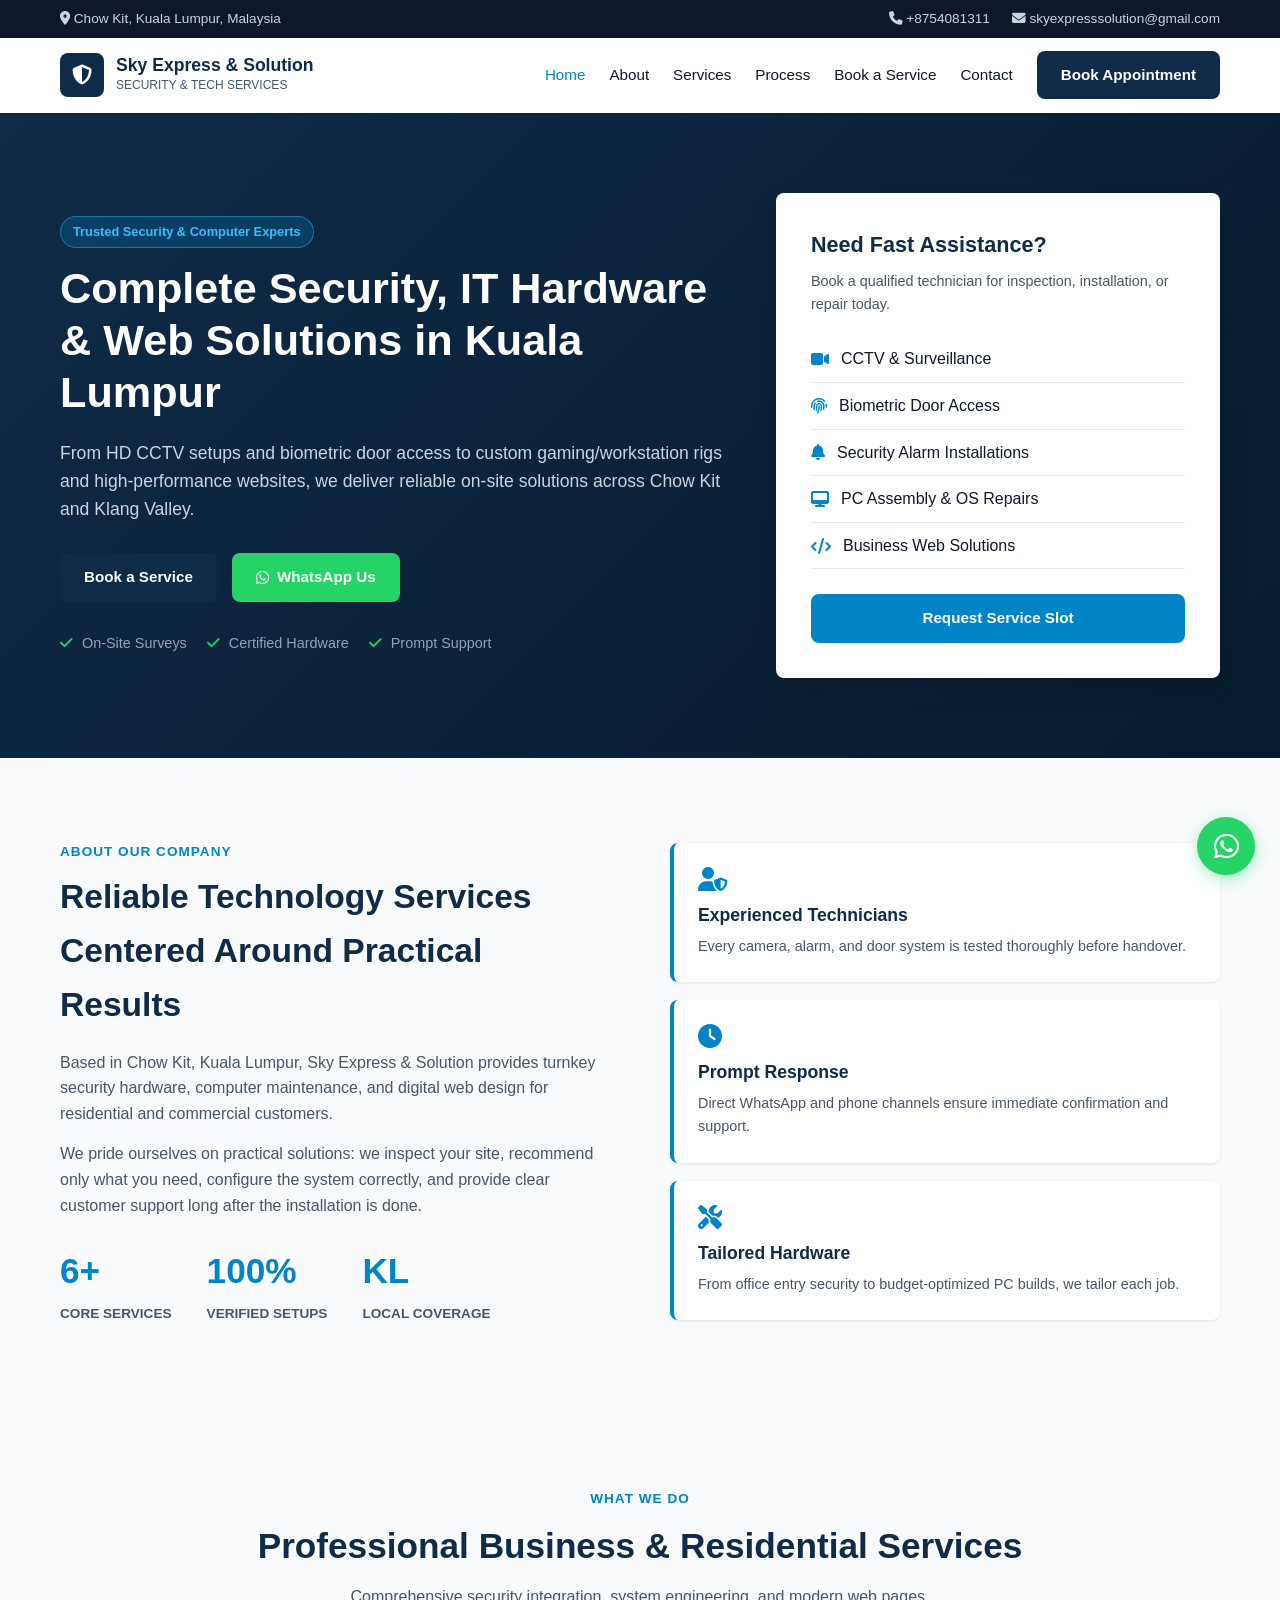
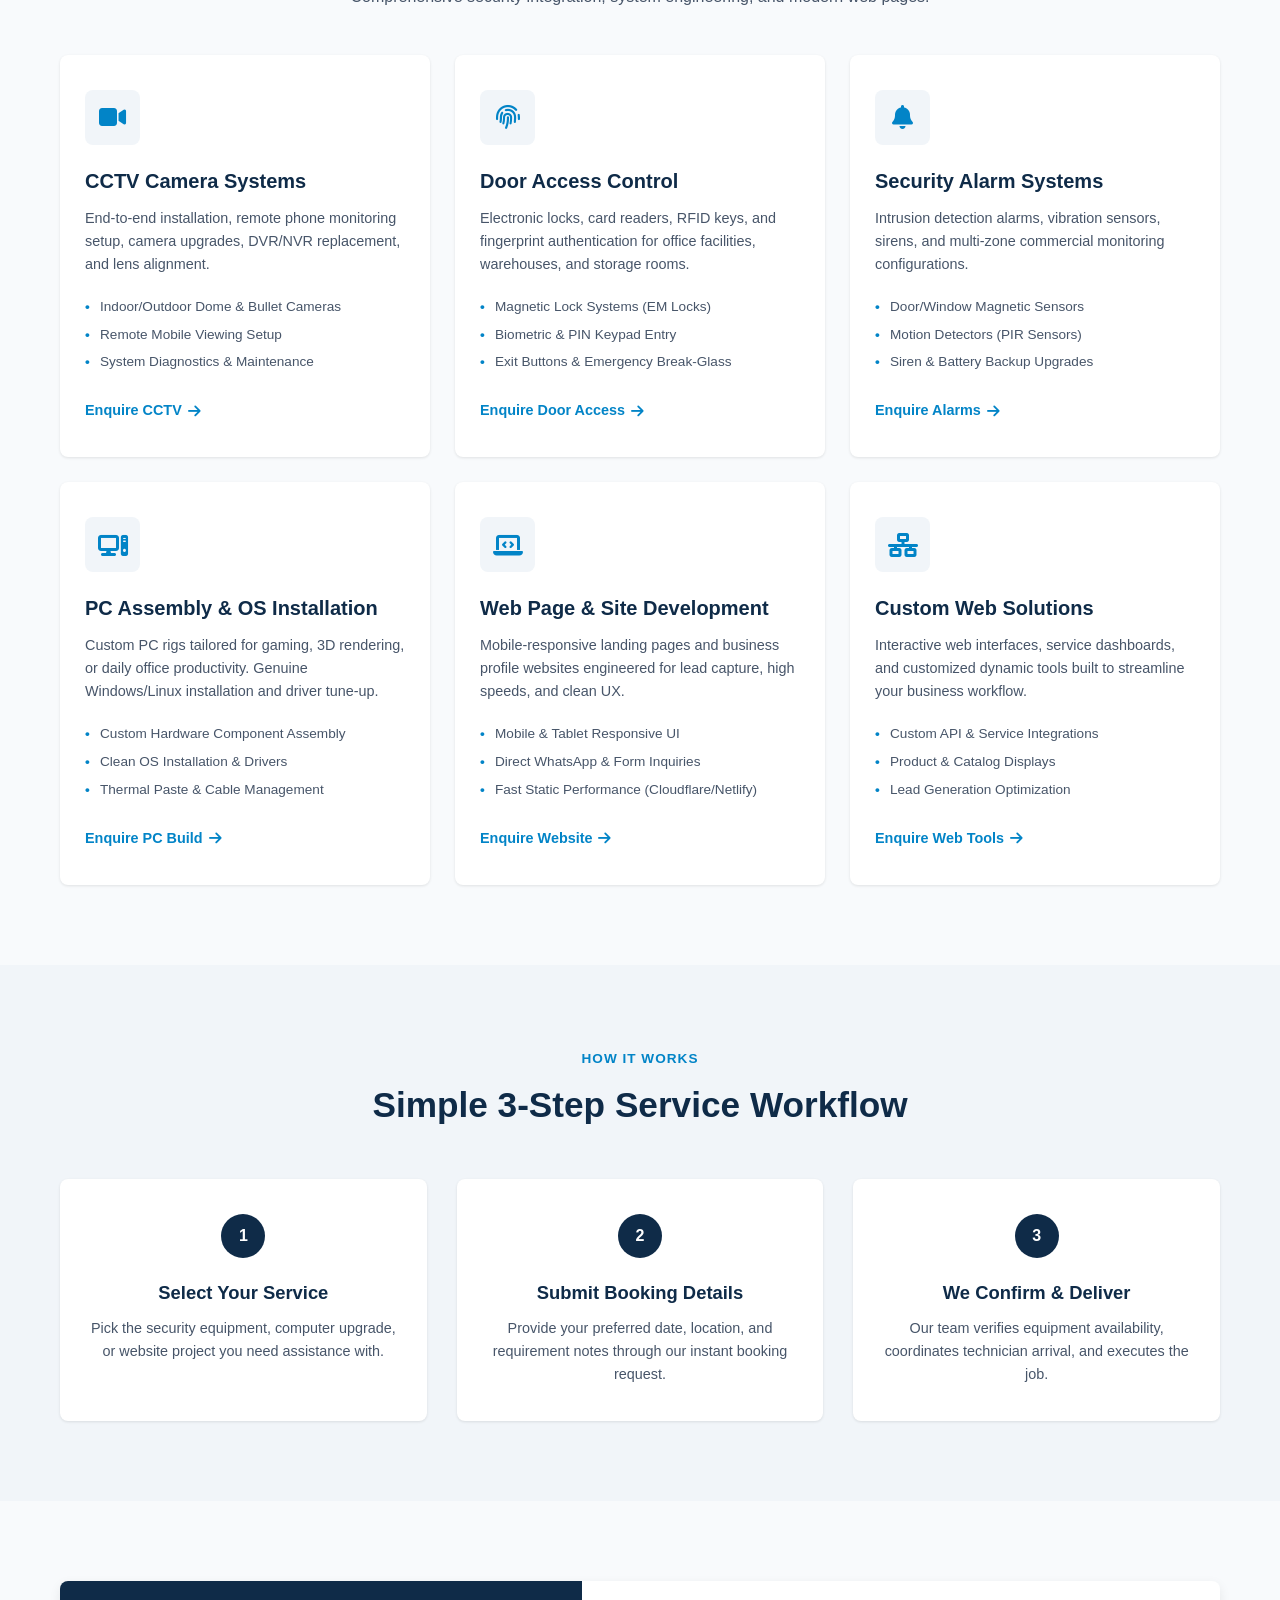
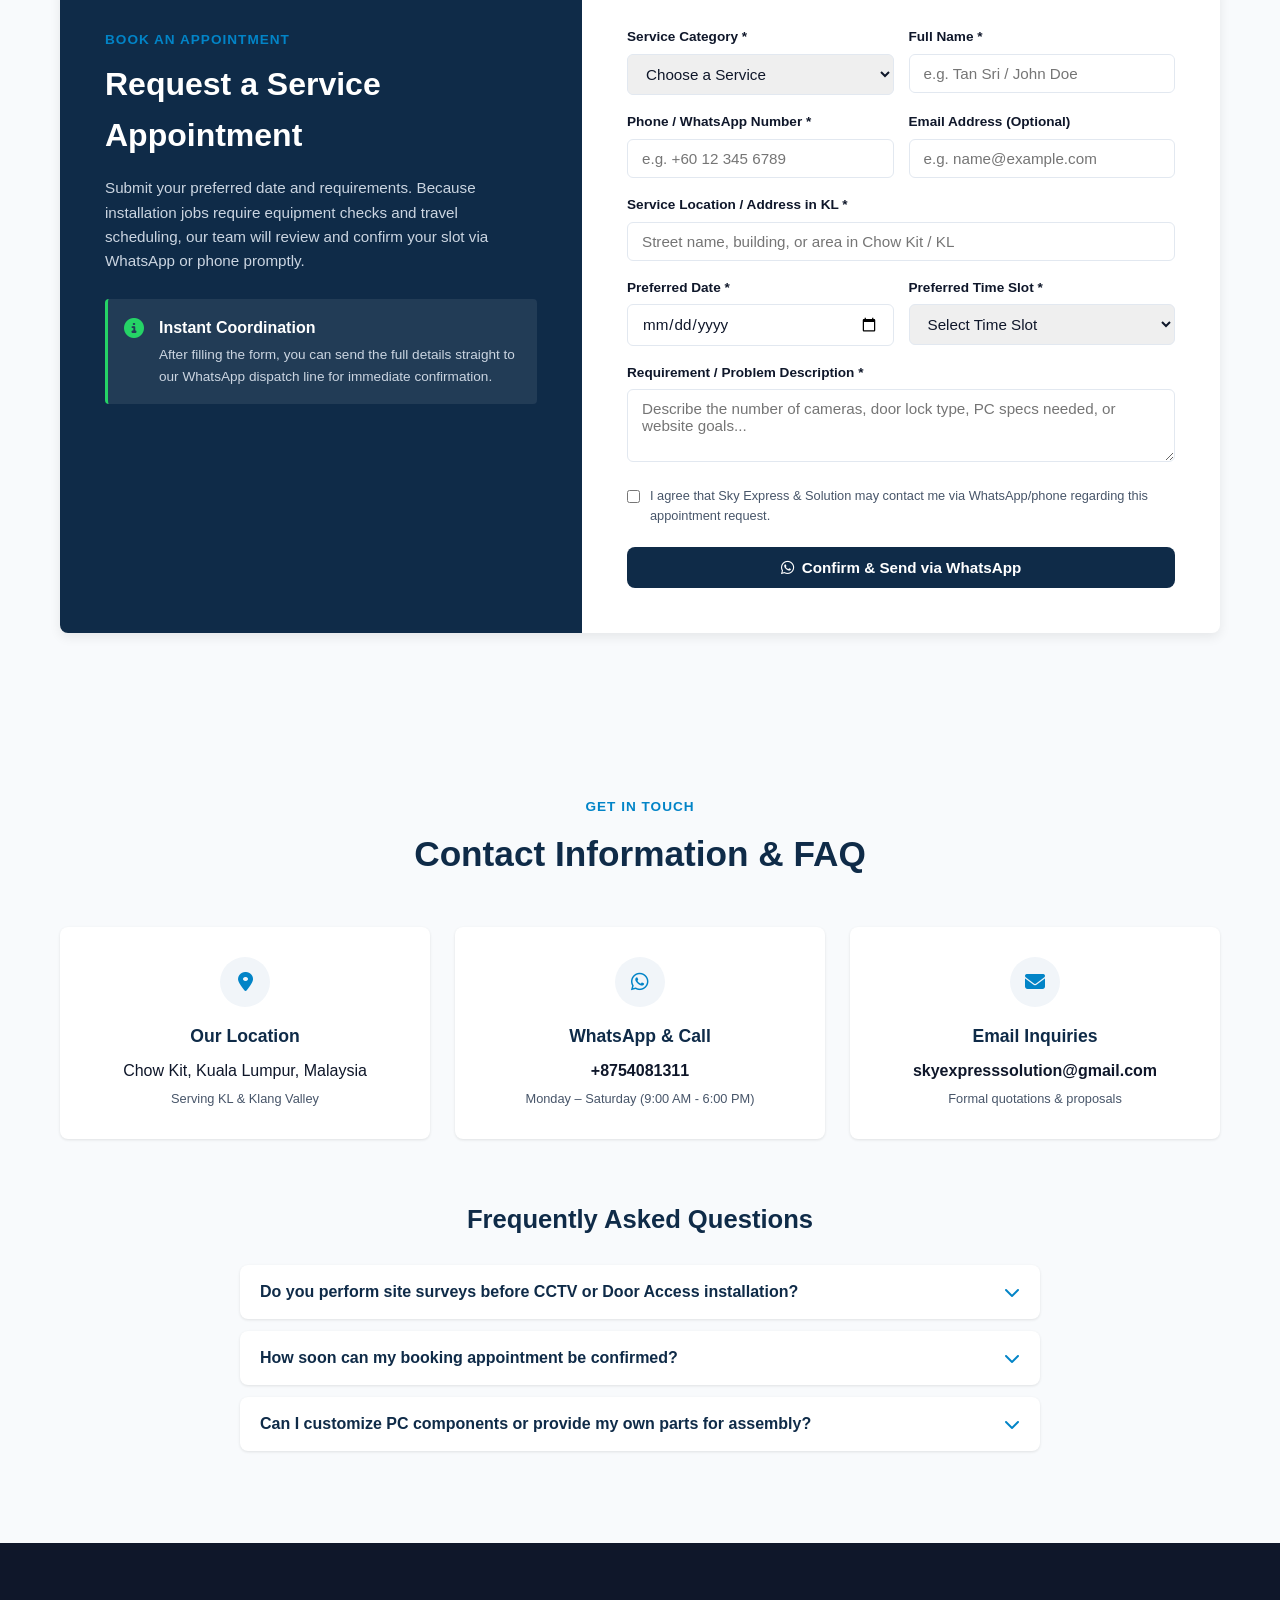
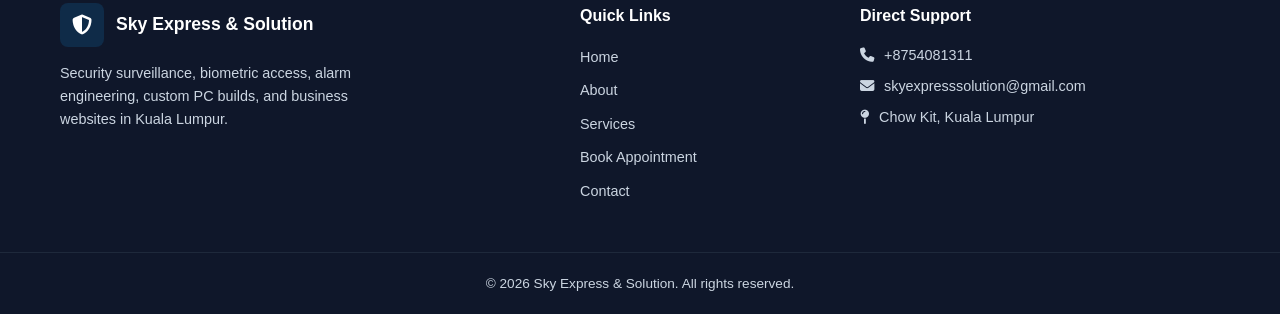
<file: index.html>
<!DOCTYPE html>
<html lang="en">
<head>
  <meta charset="UTF-8" />
  <meta name="viewport" content="width=device-width, initial-scale=1.0" />
  <title>Sky Express & Solution | Security, PC & Web Solutions in Kuala Lumpur</title>
  <meta name="description" content="Professional CCTV installation, door access systems, security alarms, PC assembly, and web development services in Chow Kit, Kuala Lumpur." />
  <link rel="stylesheet" href="assets/css/style.css" />
  <!-- Font Awesome Icons -->
  <link rel="stylesheet" href="https://cdnjs.cloudflare.com/ajax/libs/font-awesome/6.5.1/css/all.min.css" />
</head>
<body>

  <!-- Top Contact Bar -->
  <div class="top-bar">
    <div class="container top-bar-content">
      <span><i class="fa-solid fa-location-dot"></i> Chow Kit, Kuala Lumpur, Malaysia</span>
      <div class="top-links">
        <a href="tel:8754081311"><i class="fa-solid fa-phone"></i> +8754081311</a>
        <a href="mailto:skyexpresssolution@gmail.com"><i class="fa-solid fa-envelope"></i> skyexpresssolution@gmail.com</a>
      </div>
    </div>
  </div>

  <!-- Header / Navbar -->
  <header class="header">
    <div class="container nav-container">
      <a href="#home" class="logo">
        <span class="logo-mark"><i class="fa-solid fa-shield-halved"></i></span>
        <div class="logo-text">
          <span class="brand-title">Sky Express & Solution</span>
          <span class="brand-sub">Security & Tech Services</span>
        </div>
      </a>

      <button class="mobile-toggle" id="mobileToggle" aria-label="Toggle navigation">
        <i class="fa-solid fa-bars"></i>
      </button>

      <nav class="navbar" id="navbar">
        <a href="#home" class="nav-link active">Home</a>
        <a href="#about" class="nav-link">About</a>
        <a href="#services" class="nav-link">Services</a>
        <a href="#process" class="nav-link">Process</a>
        <a href="#booking" class="nav-link">Book a Service</a>
        <a href="#contact" class="nav-link">Contact</a>
        <a href="#booking" class="btn btn-primary header-btn">Book Appointment</a>
      </nav>
    </div>
  </header>

  <!-- Hero Section -->
  <section class="hero" id="home">
    <div class="container hero-grid">
      <div class="hero-content">
        <div class="badge">Trusted Security & Computer Experts</div>
        <h1>Complete Security, IT Hardware & Web Solutions in Kuala Lumpur</h1>
        <p>From HD CCTV setups and biometric door access to custom gaming/workstation rigs and high-performance websites, we deliver reliable on-site solutions across Chow Kit and Klang Valley.</p>
        <div class="hero-actions">
          <a href="#booking" class="btn btn-primary">Book a Service</a>
          <a href="https://wa.me/8754081311?text=Hi%20Sky%20Express%20%26%20Solution%2C%20I%20would%20like%20to%20enquire%20about%20your%20services." target="_blank" rel="noopener" class="btn btn-whatsapp">
            <i class="fa-brands fa-whatsapp"></i> WhatsApp Us
          </a>
        </div>
        <div class="trust-points">
          <span><i class="fa-solid fa-check"></i> On-Site Surveys</span>
          <span><i class="fa-solid fa-check"></i> Certified Hardware</span>
          <span><i class="fa-solid fa-check"></i> Prompt Support</span>
        </div>
      </div>
      <div class="hero-card">
        <div class="quick-card">
          <h3>Need Fast Assistance?</h3>
          <p>Book a qualified technician for inspection, installation, or repair today.</p>
          <ul class="quick-list">
            <li><i class="fa-solid fa-video"></i> CCTV & Surveillance</li>
            <li><i class="fa-solid fa-fingerprint"></i> Biometric Door Access</li>
            <li><i class="fa-solid fa-bell"></i> Security Alarm Installations</li>
            <li><i class="fa-solid fa-desktop"></i> PC Assembly & OS Repairs</li>
            <li><i class="fa-solid fa-code"></i> Business Web Solutions</li>
          </ul>
          <a href="#booking" class="btn btn-block btn-accent">Request Service Slot</a>
        </div>
      </div>
    </div>
  </section>

  <!-- About Section -->
  <section class="section about" id="about">
    <div class="container">
      <div class="about-grid">
        <div class="about-text">
          <span class="subheading">About Our Company</span>
          <h2>Reliable Technology Services Centered Around Practical Results</h2>
          <p>Based in Chow Kit, Kuala Lumpur, Sky Express & Solution provides turnkey security hardware, computer maintenance, and digital web design for residential and commercial customers.</p>
          <p>We pride ourselves on practical solutions: we inspect your site, recommend only what you need, configure the system correctly, and provide clear customer support long after the installation is done.</p>
          <div class="stats-row">
            <div class="stat-item">
              <span class="stat-number">6+</span>
              <span class="stat-label">Core Services</span>
            </div>
            <div class="stat-item">
              <span class="stat-number">100%</span>
              <span class="stat-label">Verified Setups</span>
            </div>
            <div class="stat-item">
              <span class="stat-number">KL</span>
              <span class="stat-label">Local Coverage</span>
            </div>
          </div>
        </div>
        <div class="about-highlights">
          <div class="highlight-card">
            <i class="fa-solid fa-user-shield"></i>
            <h4>Experienced Technicians</h4>
            <p>Every camera, alarm, and door system is tested thoroughly before handover.</p>
          </div>
          <div class="highlight-card">
            <i class="fa-solid fa-clock"></i>
            <h4>Prompt Response</h4>
            <p>Direct WhatsApp and phone channels ensure immediate confirmation and support.</p>
          </div>
          <div class="highlight-card">
            <i class="fa-solid fa-screwdriver-wrench"></i>
            <h4>Tailored Hardware</h4>
            <p>From office entry security to budget-optimized PC builds, we tailor each job.</p>
          </div>
        </div>
      </div>
    </div>
  </section>

  <!-- Services Section -->
  <section class="section services" id="services">
    <div class="container">
      <div class="section-header text-center">
        <span class="subheading">What We Do</span>
        <h2>Professional Business & Residential Services</h2>
        <p>Comprehensive security integration, system engineering, and modern web pages.</p>
      </div>

      <div class="services-grid">
        <!-- Service 1 -->
        <div class="service-card">
          <div class="service-icon"><i class="fa-solid fa-video"></i></div>
          <h3>CCTV Camera Systems</h3>
          <p>End-to-end installation, remote phone monitoring setup, camera upgrades, DVR/NVR replacement, and lens alignment.</p>
          <ul class="service-specs">
            <li>Indoor/Outdoor Dome & Bullet Cameras</li>
            <li>Remote Mobile Viewing Setup</li>
            <li>System Diagnostics & Maintenance</li>
          </ul>
          <a href="#booking" class="service-cta">Enquire CCTV <i class="fa-solid fa-arrow-right"></i></a>
        </div>

        <!-- Service 2 -->
        <div class="service-card">
          <div class="service-icon"><i class="fa-solid fa-fingerprint"></i></div>
          <h3>Door Access Control</h3>
          <p>Electronic locks, card readers, RFID keys, and fingerprint authentication for office facilities, warehouses, and storage rooms.</p>
          <ul class="service-specs">
            <li>Magnetic Lock Systems (EM Locks)</li>
            <li>Biometric & PIN Keypad Entry</li>
            <li>Exit Buttons & Emergency Break-Glass</li>
          </ul>
          <a href="#booking" class="service-cta">Enquire Door Access <i class="fa-solid fa-arrow-right"></i></a>
        </div>

        <!-- Service 3 -->
        <div class="service-card">
          <div class="service-icon"><i class="fa-solid fa-bell"></i></div>
          <h3>Security Alarm Systems</h3>
          <p>Intrusion detection alarms, vibration sensors, sirens, and multi-zone commercial monitoring configurations.</p>
          <ul class="service-specs">
            <li>Door/Window Magnetic Sensors</li>
            <li>Motion Detectors (PIR Sensors)</li>
            <li>Siren & Battery Backup Upgrades</li>
          </ul>
          <a href="#booking" class="service-cta">Enquire Alarms <i class="fa-solid fa-arrow-right"></i></a>
        </div>

        <!-- Service 4 -->
        <div class="service-card">
          <div class="service-icon"><i class="fa-solid fa-computer"></i></div>
          <h3>PC Assembly & OS Installation</h3>
          <p>Custom PC rigs tailored for gaming, 3D rendering, or daily office productivity. Genuine Windows/Linux installation and driver tune-up.</p>
          <ul class="service-specs">
            <li>Custom Hardware Component Assembly</li>
            <li>Clean OS Installation & Drivers</li>
            <li>Thermal Paste & Cable Management</li>
          </ul>
          <a href="#booking" class="service-cta">Enquire PC Build <i class="fa-solid fa-arrow-right"></i></a>
        </div>

        <!-- Service 5 -->
        <div class="service-card">
          <div class="service-icon"><i class="fa-solid fa-laptop-code"></i></div>
          <h3>Web Page & Site Development</h3>
          <p>Mobile-responsive landing pages and business profile websites engineered for lead capture, high speeds, and clean UX.</p>
          <ul class="service-specs">
            <li>Mobile & Tablet Responsive UI</li>
            <li>Direct WhatsApp & Form Inquiries</li>
            <li>Fast Static Performance (Cloudflare/Netlify)</li>
          </ul>
          <a href="#booking" class="service-cta">Enquire Website <i class="fa-solid fa-arrow-right"></i></a>
        </div>

        <!-- Service 6 -->
        <div class="service-card">
          <div class="service-icon"><i class="fa-solid fa-network-wired"></i></div>
          <h3>Custom Web Solutions</h3>
          <p>Interactive web interfaces, service dashboards, and customized dynamic tools built to streamline your business workflow.</p>
          <ul class="service-specs">
            <li>Custom API & Service Integrations</li>
            <li>Product & Catalog Displays</li>
            <li>Lead Generation Optimization</li>
          </ul>
          <a href="#booking" class="service-cta">Enquire Web Tools <i class="fa-solid fa-arrow-right"></i></a>
        </div>
      </div>
    </div>
  </section>

  <!-- Process Section -->
  <section class="section process" id="process">
    <div class="container">
      <div class="section-header text-center">
        <span class="subheading">How It Works</span>
        <h2>Simple 3-Step Service Workflow</h2>
      </div>
      <div class="process-steps">
        <div class="step-card">
          <div class="step-badge">1</div>
          <h4>Select Your Service</h4>
          <p>Pick the security equipment, computer upgrade, or website project you need assistance with.</p>
        </div>
        <div class="step-card">
          <div class="step-badge">2</div>
          <h4>Submit Booking Details</h4>
          <p>Provide your preferred date, location, and requirement notes through our instant booking request.</p>
        </div>
        <div class="step-card">
          <div class="step-badge">3</div>
          <h4>We Confirm & Deliver</h4>
          <p>Our team verifies equipment availability, coordinates technician arrival, and executes the job.</p>
        </div>
      </div>
    </div>
  </section>

  <!-- Booking Section -->
  <section class="section booking" id="booking">
    <div class="container">
      <div class="booking-wrapper">
        <div class="booking-info">
          <span class="subheading">Book An Appointment</span>
          <h2>Request a Service Appointment</h2>
          <p>Submit your preferred date and requirements. Because installation jobs require equipment checks and travel scheduling, our team will review and confirm your slot via WhatsApp or phone promptly.</p>
          
          <div class="booking-notice">
            <i class="fa-solid fa-circle-info"></i>
            <div>
              <strong>Instant Coordination</strong>
              <p>After filling the form, you can send the full details straight to our WhatsApp dispatch line for immediate confirmation.</p>
            </div>
          </div>
        </div>

        <div class="booking-form-box">
          <form id="serviceBookingForm">
            <div class="form-row">
              <div class="form-group">
                <label for="serviceSelect">Service Category *</label>
                <select id="serviceSelect" required>
                  <option value="" disabled selected>Choose a Service</option>
                  <option value="CCTV Camera Installation / Repair">CCTV Camera Installation / Repair</option>
                  <option value="Door Access Control System">Door Access Control System</option>
                  <option value="Security Alarm System">Security Alarm System</option>
                  <option value="PC Assembly & OS Installation">PC Assembly & OS Installation</option>
                  <option value="Web Page / Website Development">Web Page / Website Development</option>
                  <option value="Custom Web Solutions">Custom Web Solutions</option>
                </select>
              </div>
              <div class="form-group">
                <label for="customerName">Full Name *</label>
                <input type="text" id="customerName" placeholder="e.g. Tan Sri / John Doe" required />
              </div>
            </div>

            <div class="form-row">
              <div class="form-group">
                <label for="customerPhone">Phone / WhatsApp Number *</label>
                <input type="tel" id="customerPhone" placeholder="e.g. +60 12 345 6789" required />
              </div>
              <div class="form-group">
                <label for="customerEmail">Email Address (Optional)</label>
                <input type="email" id="customerEmail" placeholder="e.g. name@example.com" />
              </div>
            </div>

            <div class="form-group">
              <label for="serviceAddress">Service Location / Address in KL *</label>
              <input type="text" id="serviceAddress" placeholder="Street name, building, or area in Chow Kit / KL" required />
            </div>

            <div class="form-row">
              <div class="form-group">
                <label for="preferredDate">Preferred Date *</label>
                <input type="date" id="preferredDate" required />
              </div>
              <div class="form-group">
                <label for="preferredTime">Preferred Time Slot *</label>
                <select id="preferredTime" required>
                  <option value="" disabled selected>Select Time Slot</option>
                  <option value="Morning (09:00 AM - 12:00 PM)">Morning (09:00 AM - 12:00 PM)</option>
                  <option value="Afternoon (12:00 PM - 03:00 PM)">Afternoon (12:00 PM - 03:00 PM)</option>
                  <option value="Late Afternoon (03:00 PM - 06:00 PM)">Late Afternoon (03:00 PM - 06:00 PM)</option>
                </select>
              </div>
            </div>

            <div class="form-group">
              <label for="serviceNotes">Requirement / Problem Description *</label>
              <textarea id="serviceNotes" rows="3" placeholder="Describe the number of cameras, door lock type, PC specs needed, or website goals..." required></textarea>
            </div>

            <div class="form-checkbox">
              <input type="checkbox" id="consentCheck" required />
              <label for="consentCheck">I agree that Sky Express & Solution may contact me via WhatsApp/phone regarding this appointment request.</label>
            </div>

            <button type="submit" class="btn btn-primary btn-block">
              <i class="fa-brands fa-whatsapp"></i> Confirm & Send via WhatsApp
            </button>
          </form>
        </div>
      </div>
    </div>
  </section>

  <!-- Contact & FAQ Section -->
  <section class="section contact" id="contact">
    <div class="container">
      <div class="section-header text-center">
        <span class="subheading">Get In Touch</span>
        <h2>Contact Information & FAQ</h2>
      </div>

      <div class="contact-grid">
        <div class="contact-card">
          <div class="contact-icon"><i class="fa-solid fa-location-dot"></i></div>
          <h4>Our Location</h4>
          <p>Chow Kit, Kuala Lumpur, Malaysia</p>
          <span class="contact-note">Serving KL & Klang Valley</span>
        </div>

        <div class="contact-card">
          <div class="contact-icon"><i class="fa-brands fa-whatsapp"></i></div>
          <h4>WhatsApp & Call</h4>
          <p><a href="tel:8754081311">+8754081311</a></p>
          <span class="contact-note">Monday – Saturday (9:00 AM - 6:00 PM)</span>
        </div>

        <div class="contact-card">
          <div class="contact-icon"><i class="fa-solid fa-envelope"></i></div>
          <h4>Email Inquiries</h4>
          <p><a href="mailto:skyexpresssolution@gmail.com">skyexpresssolution@gmail.com</a></p>
          <span class="contact-note">Formal quotations & proposals</span>
        </div>
      </div>

      <!-- FAQ Accordion -->
      <div class="faq-container">
        <h3 class="text-center">Frequently Asked Questions</h3>
        <div class="accordion">
          <div class="accordion-item">
            <button class="accordion-header">
              <span>Do you perform site surveys before CCTV or Door Access installation?</span>
              <i class="fa-solid fa-chevron-down"></i>
            </button>
            <div class="accordion-body">
              <p>Yes. For commercial premises or complete residential security systems, we inspect the wiring layout, ceiling access, and camera angles before recommending hardware.</p>
            </div>
          </div>

          <div class="accordion-item">
            <button class="accordion-header">
              <span>How soon can my booking appointment be confirmed?</span>
              <i class="fa-solid fa-chevron-down"></i>
            </button>
            <div class="accordion-body">
              <p>Submitting the form triggers an instant WhatsApp draft. Once received, our team checks the technician schedule and confirms your slot within 1–2 hours during business hours.</p>
            </div>
          </div>

          <div class="accordion-item">
            <button class="accordion-header">
              <span>Can I customize PC components or provide my own parts for assembly?</span>
              <i class="fa-solid fa-chevron-down"></i>
            </button>
            <div class="accordion-body">
              <p>Yes. You can supply your own hardware for assembly and clean OS installation, or we can source and build the entire computer tailored to your budget.</p>
            </div>
          </div>
        </div>
      </div>
    </div>
  </section>

  <!-- Footer -->
  <footer class="footer">
    <div class="container footer-content">
      <div class="footer-brand">
        <div class="logo">
          <span class="logo-mark"><i class="fa-solid fa-shield-halved"></i></span>
          <span class="brand-title">Sky Express & Solution</span>
        </div>
        <p>Security surveillance, biometric access, alarm engineering, custom PC builds, and business websites in Kuala Lumpur.</p>
      </div>

      <div class="footer-links">
        <h5>Quick Links</h5>
        <ul>
          <li><a href="#home">Home</a></li>
          <li><a href="#about">About</a></li>
          <li><a href="#services">Services</a></li>
          <li><a href="#booking">Book Appointment</a></li>
          <li><a href="#contact">Contact</a></li>
        </ul>
      </div>

      <div class="footer-contact">
        <h5>Direct Support</h5>
        <p><i class="fa-solid fa-phone"></i> +8754081311</p>
        <p><i class="fa-solid fa-envelope"></i> skyexpresssolution@gmail.com</p>
        <p><i class="fa-solid fa-map-pin"></i> Chow Kit, Kuala Lumpur</p>
      </div>
    </div>
    <div class="footer-bottom text-center">
      <div class="container">
        <p>&copy; 2026 Sky Express & Solution. All rights reserved.</p>
      </div>
    </div>
  </footer>

  <!-- Floating WhatsApp CTA -->
  <a href="https://wa.me/8754081311?text=Hi%20Sky%20Express%20%26%20Solution%2C%20I%20would%20like%20to%20enquire%20about%20your%20services." 
     class="whatsapp-float" 
     target="_blank" 
     rel="noopener" 
     aria-label="Chat on WhatsApp">
    <i class="fa-brands fa-whatsapp"></i>
    <span class="float-tooltip">Chat with us</span>
  </a>

  <script src="assets/js/main.js"></script>
</body>
</html>
</file>
<file: assets/css/style.css>
:root {
  --primary: #0f2b48;
  --primary-light: #1a446c;
  --accent: #0284c7;
  --accent-hover: #0369a1;
  --whatsapp: #25d366;
  --whatsapp-hover: #1eb857;
  --dark: #0f172a;
  --light: #f8fafc;
  --white: #ffffff;
  --gray-100: #f1f5f9;
  --gray-200: #e2e8f0;
  --gray-600: #475569;
  --shadow-sm: 0 1px 3px rgba(0,0,0,0.1);
  --shadow-md: 0 4px 12px rgba(0,0,0,0.08);
  --shadow-lg: 0 10px 25px rgba(0,0,0,0.12);
  --transition: all 0.25s ease-in-out;
  --radius: 8px;
}

* {
  margin: 0;
  padding: 0;
  box-sizing: border-box;
}

html {
  scroll-behavior: smooth;
  font-family: -apple-system, BlinkMacSystemFont, "Segoe UI", Roboto, Oxygen, Ubuntu, Cantarell, sans-serif;
  color: var(--dark);
  background-color: var(--light);
}

body {
  line-height: 1.6;
}

.container {
  max-width: 1200px;
  margin: 0 auto;
  padding: 0 20px;
}

/* Utilities */
.text-center { text-align: center; }
.subheading {
  color: var(--accent);
  text-transform: uppercase;
  font-weight: 700;
  letter-spacing: 1px;
  font-size: 0.85rem;
  display: inline-block;
  margin-bottom: 8px;
}
.section { padding: 80px 0; }
.section-header { margin-bottom: 45px; }
.section-header h2 { font-size: 2.2rem; color: var(--primary); margin-bottom: 10px; }
.section-header p { color: var(--gray-600); max-width: 600px; margin: 0 auto; }

/* Buttons */
.btn {
  display: inline-flex;
  align-items: center;
  justify-content: center;
  gap: 8px;
  padding: 12px 24px;
  border-radius: var(--radius);
  font-weight: 600;
  font-size: 0.95rem;
  text-decoration: none;
  cursor: pointer;
  border: none;
  transition: var(--transition);
}
.btn-primary { background-color: var(--primary); color: var(--white); }
.btn-primary:hover { background-color: var(--primary-light); }
.btn-accent { background-color: var(--accent); color: var(--white); }
.btn-accent:hover { background-color: var(--accent-hover); }
.btn-whatsapp { background-color: var(--whatsapp); color: var(--white); }
.btn-whatsapp:hover { background-color: var(--whatsapp-hover); }
.btn-block { width: 100%; }

/* Top Bar */
.top-bar {
  background: var(--dark);
  color: #cbd5e1;
  font-size: 0.85rem;
  padding: 8px 0;
}
.top-bar-content {
  display: flex;
  justify-content: space-between;
  align-items: center;
}
.top-links a {
  color: inherit;
  text-decoration: none;
  margin-left: 18px;
  transition: var(--transition);
}
.top-links a:hover { color: var(--white); }

/* Header & Nav */
.header {
  position: sticky;
  top: 0;
  background: var(--white);
  box-shadow: var(--shadow-sm);
  z-index: 1000;
}
.nav-container {
  display: flex;
  justify-content: space-between;
  align-items: center;
  height: 75px;
}
.logo {
  display: flex;
  align-items: center;
  gap: 12px;
  text-decoration: none;
}
.logo-mark {
  background: var(--primary);
  color: var(--white);
  width: 44px;
  height: 44px;
  border-radius: var(--radius);
  display: flex;
  align-items: center;
  justify-content: center;
  font-size: 1.25rem;
}
.logo-text { display: flex; flex-direction: column; }
.brand-title { font-size: 1.1rem; font-weight: 800; color: var(--primary); line-height: 1.2; }
.brand-sub { font-size: 0.75rem; color: var(--gray-600); text-transform: uppercase; }
.navbar { display: flex; align-items: center; gap: 24px; }
.nav-link {
  text-decoration: none;
  color: var(--dark);
  font-weight: 500;
  font-size: 0.95rem;
  transition: var(--transition);
}
.nav-link:hover, .nav-link.active { color: var(--accent); }
.mobile-toggle { display: none; background: none; border: none; font-size: 1.4rem; cursor: pointer; color: var(--dark); }

/* Hero */
.hero {
  padding: 80px 0;
  background: linear-gradient(135deg, #0f2b48 0%, #081a2d 100%);
  color: var(--white);
}
.hero-grid {
  display: grid;
  grid-template-columns: 1.2fr 0.8fr;
  gap: 50px;
  align-items: center;
}
.badge {
  display: inline-block;
  background: rgba(2, 132, 199, 0.25);
  color: #38bdf8;
  border: 1px solid rgba(56, 189, 248, 0.4);
  padding: 5px 12px;
  border-radius: 20px;
  font-size: 0.8rem;
  font-weight: 600;
  margin-bottom: 15px;
}
.hero h1 { font-size: 2.7rem; line-height: 1.2; margin-bottom: 20px; }
.hero p { color: #cbd5e1; font-size: 1.1rem; margin-bottom: 30px; }
.hero-actions { display: flex; gap: 15px; margin-bottom: 30px; flex-wrap: wrap; }
.trust-points { display: flex; gap: 20px; color: #94a3b8; font-size: 0.9rem; flex-wrap: wrap; }
.trust-points span i { color: var(--whatsapp); margin-right: 5px; }

.quick-card {
  background: var(--white);
  color: var(--dark);
  padding: 35px;
  border-radius: var(--radius);
  box-shadow: var(--shadow-lg);
}
.quick-card h3 { font-size: 1.35rem; color: var(--primary); margin-bottom: 8px; }
.quick-card p { color: var(--gray-600); font-size: 0.9rem; margin-bottom: 20px; }
.quick-list { list-style: none; margin-bottom: 25px; }
.quick-list li {
  padding: 10px 0;
  border-bottom: 1px solid var(--gray-200);
  font-weight: 500;
  display: flex;
  align-items: center;
  gap: 12px;
}
.quick-list li i { color: var(--accent); }

/* About Section */
.about-grid { display: grid; grid-template-columns: 1fr 1fr; gap: 60px; align-items: center; }
.about-text h2 { font-size: 2.1rem; color: var(--primary); margin-bottom: 18px; }
.about-text p { color: var(--gray-600); margin-bottom: 15px; }
.stats-row { display: flex; gap: 35px; margin-top: 25px; }
.stat-number { font-size: 2.2rem; font-weight: 800; color: var(--accent); display: block; }
.stat-label { font-size: 0.85rem; color: var(--gray-600); text-transform: uppercase; font-weight: 600; }
.about-highlights { display: flex; flex-direction: column; gap: 18px; }
.highlight-card {
  background: var(--white);
  padding: 24px;
  border-radius: var(--radius);
  border-left: 4px solid var(--accent);
  box-shadow: var(--shadow-sm);
}
.highlight-card i { font-size: 1.5rem; color: var(--accent); margin-bottom: 10px; }
.highlight-card h4 { color: var(--primary); font-size: 1.1rem; margin-bottom: 6px; }
.highlight-card p { color: var(--gray-600); font-size: 0.9rem; }

/* Services */
.services-grid { display: grid; grid-template-columns: repeat(auto-fit, minmax(320px, 1fr)); gap: 25px; }
.service-card {
  background: var(--white);
  padding: 35px 25px;
  border-radius: var(--radius);
  box-shadow: var(--shadow-sm);
  transition: var(--transition);
  display: flex;
  flex-direction: column;
}
.service-card:hover { transform: translateY(-5px); box-shadow: var(--shadow-md); }
.service-icon {
  width: 55px;
  height: 55px;
  background: var(--gray-100);
  color: var(--accent);
  border-radius: var(--radius);
  display: flex;
  align-items: center;
  justify-content: center;
  font-size: 1.5rem;
  margin-bottom: 20px;
}
.service-card h3 { font-size: 1.25rem; color: var(--primary); margin-bottom: 10px; }
.service-card p { color: var(--gray-600); font-size: 0.9rem; margin-bottom: 20px; flex-grow: 1; }
.service-specs { list-style: none; margin-bottom: 20px; font-size: 0.85rem; color: var(--gray-600); }
.service-specs li { margin-bottom: 6px; position: relative; padding-left: 15px; }
.service-specs li::before { content: "•"; color: var(--accent); position: absolute; left: 0; font-weight: bold; }
.service-cta {
  color: var(--accent);
  font-weight: 600;
  text-decoration: none;
  font-size: 0.9rem;
  display: inline-flex;
  align-items: center;
  gap: 6px;
  transition: var(--transition);
}
.service-cta:hover { color: var(--accent-hover); gap: 10px; }

/* Process */
.process { background: var(--gray-100); }
.process-steps { display: grid; grid-template-columns: repeat(3, 1fr); gap: 30px; }
.step-card {
  background: var(--white);
  padding: 35px 25px;
  border-radius: var(--radius);
  text-align: center;
  position: relative;
  box-shadow: var(--shadow-sm);
}
.step-badge {
  width: 44px;
  height: 44px;
  border-radius: 50%;
  background: var(--primary);
  color: var(--white);
  font-weight: 700;
  display: flex;
  align-items: center;
  justify-content: center;
  margin: 0 auto 20px;
}
.step-card h4 { color: var(--primary); font-size: 1.15rem; margin-bottom: 10px; }
.step-card p { color: var(--gray-600); font-size: 0.9rem; }

/* Booking Section */
.booking-wrapper {
  background: var(--white);
  border-radius: var(--radius);
  box-shadow: var(--shadow-md);
  display: grid;
  grid-template-columns: 0.9fr 1.1fr;
  overflow: hidden;
}
.booking-info {
  background: var(--primary);
  color: var(--white);
  padding: 45px;
}
.booking-info h2 { font-size: 2rem; margin-bottom: 15px; }
.booking-info p { color: #cbd5e1; font-size: 0.95rem; margin-bottom: 25px; }
.booking-notice {
  background: rgba(255, 255, 255, 0.08);
  border-left: 3px solid var(--whatsapp);
  padding: 16px;
  border-radius: 4px;
  display: flex;
  gap: 15px;
  align-items: flex-start;
}
.booking-notice i { color: var(--whatsapp); font-size: 1.25rem; margin-top: 3px; }
.booking-notice strong { display: block; margin-bottom: 4px; }
.booking-notice p { margin-bottom: 0; font-size: 0.85rem; color: #cbd5e1; }

.booking-form-box { padding: 45px; }
.form-row { display: grid; grid-template-columns: 1fr 1fr; gap: 15px; }
.form-group { margin-bottom: 16px; }
.form-group label { display: block; font-size: 0.85rem; font-weight: 600; color: var(--dark); margin-bottom: 6px; }
.form-group input, .form-group select, .form-group textarea {
  width: 100%;
  padding: 10px 14px;
  border: 1px solid var(--gray-200);
  border-radius: 6px;
  font-size: 0.95rem;
  color: var(--dark);
  outline: none;
  font-family: inherit;
  transition: var(--transition);
}
.form-group input:focus, .form-group select:focus, .form-group textarea:focus {
  border-color: var(--accent);
  box-shadow: 0 0 0 3px rgba(2, 132, 199, 0.15);
}
.form-checkbox { display: flex; gap: 10px; align-items: flex-start; margin-bottom: 20px; }
.form-checkbox input { margin-top: 4px; }
.form-checkbox label { font-size: 0.8rem; color: var(--gray-600); }

/* Contact & FAQ */
.contact-grid { display: grid; grid-template-columns: repeat(3, 1fr); gap: 25px; margin-bottom: 60px; }
.contact-card {
  background: var(--white);
  padding: 30px 20px;
  border-radius: var(--radius);
  text-align: center;
  box-shadow: var(--shadow-sm);
}
.contact-icon {
  width: 50px;
  height: 50px;
  background: var(--gray-100);
  color: var(--accent);
  border-radius: 50%;
  display: flex;
  align-items: center;
  justify-content: center;
  font-size: 1.25rem;
  margin: 0 auto 15px;
}
.contact-card h4 { color: var(--primary); margin-bottom: 8px; font-size: 1.1rem; }
.contact-card p a { color: var(--dark); text-decoration: none; font-weight: 600; }
.contact-note { display: block; font-size: 0.8rem; color: var(--gray-600); margin-top: 5px; }

/* FAQ */
.faq-container { max-width: 800px; margin: 0 auto; }
.faq-container h3 { font-size: 1.6rem; color: var(--primary); margin-bottom: 25px; }
.accordion-item {
  background: var(--white);
  border-radius: var(--radius);
  margin-bottom: 12px;
  box-shadow: var(--shadow-sm);
  overflow: hidden;
}
.accordion-header {
  width: 100%;
  text-align: left;
  background: none;
  border: none;
  padding: 18px 20px;
  font-size: 1rem;
  font-weight: 600;
  color: var(--primary);
  display: flex;
  justify-content: space-between;
  align-items: center;
  cursor: pointer;
}
.accordion-header i { transition: transform 0.25s ease; color: var(--accent); }
.accordion-header.active i { transform: rotate(180deg); }
.accordion-body {
  max-height: 0;
  overflow: hidden;
  transition: max-height 0.3s ease;
  padding: 0 20px;
}
.accordion-body p { padding-bottom: 18px; color: var(--gray-600); font-size: 0.95rem; }

/* Footer */
.footer { background: var(--dark); color: #cbd5e1; padding: 60px 0 0; }
.footer-content { display: grid; grid-template-columns: 2fr 1fr 1.5fr; gap: 40px; padding-bottom: 40px; }
.footer-brand .logo { margin-bottom: 15px; }
.footer-brand .brand-title { color: var(--white); }
.footer-brand p { font-size: 0.9rem; max-width: 320px; }
.footer-links h5, .footer-contact h5 { color: var(--white); font-size: 1rem; margin-bottom: 15px; }
.footer-links ul { list-style: none; }
.footer-links li { margin-bottom: 8px; }
.footer-links a { color: inherit; text-decoration: none; font-size: 0.9rem; transition: var(--transition); }
.footer-links a:hover { color: var(--white); }
.footer-contact p { font-size: 0.9rem; margin-bottom: 8px; display: flex; align-items: center; gap: 10px; }
.footer-bottom { border-top: 1px solid #1e293b; padding: 20px 0; font-size: 0.85rem; }

/* WhatsApp Floating Button */
.whatsapp-float {
  position: fixed;
  bottom: 25px;
  right: 25px;
  background-color: var(--whatsapp);
  color: var(--white);
  width: 58px;
  height: 58px;
  border-radius: 50%;
  display: flex;
  align-items: center;
  justify-content: center;
  font-size: 1.8rem;
  box-shadow: 0 4px 15px rgba(37, 211, 102, 0.4);
  z-index: 999;
  text-decoration: none;
  transition: var(--transition);
}
.whatsapp-float:hover { background-color: var(--whatsapp-hover); transform: scale(1.08); }
.float-tooltip {
  position: absolute;
  right: 70px;
  background: var(--dark);
  color: var(--white);
  padding: 5px 12px;
  border-radius: 4px;
  font-size: 0.8rem;
  white-space: nowrap;
  opacity: 0;
  pointer-events: none;
  transition: opacity 0.2s ease;
}
.whatsapp-float:hover .float-tooltip { opacity: 1; }

/* Responsive adjustments */
@media (max-width: 992px) {
  .hero-grid, .about-grid, .booking-wrapper { grid-template-columns: 1fr; }
  .process-steps, .contact-grid { grid-template-columns: 1fr; }
  .footer-content { grid-template-columns: 1fr; gap: 30px; }
  .hero h1 { font-size: 2.2rem; }
}

@media (max-width: 768px) {
  .top-bar { display: none; }
  .mobile-toggle { display: block; }
  .navbar {
    position: absolute;
    top: 75px;
    left: 0;
    width: 100%;
    background: var(--white);
    flex-direction: column;
    padding: 20px;
    gap: 15px;
    border-top: 1px solid var(--gray-200);
    box-shadow: var(--shadow-md);
    display: none;
  }
  .navbar.open { display: flex; }
  .header-btn { width: 100%; text-align: center; }
  .form-row { grid-template-columns: 1fr; }
  .booking-info, .booking-form-box { padding: 30px 20px; }
}
</file>
